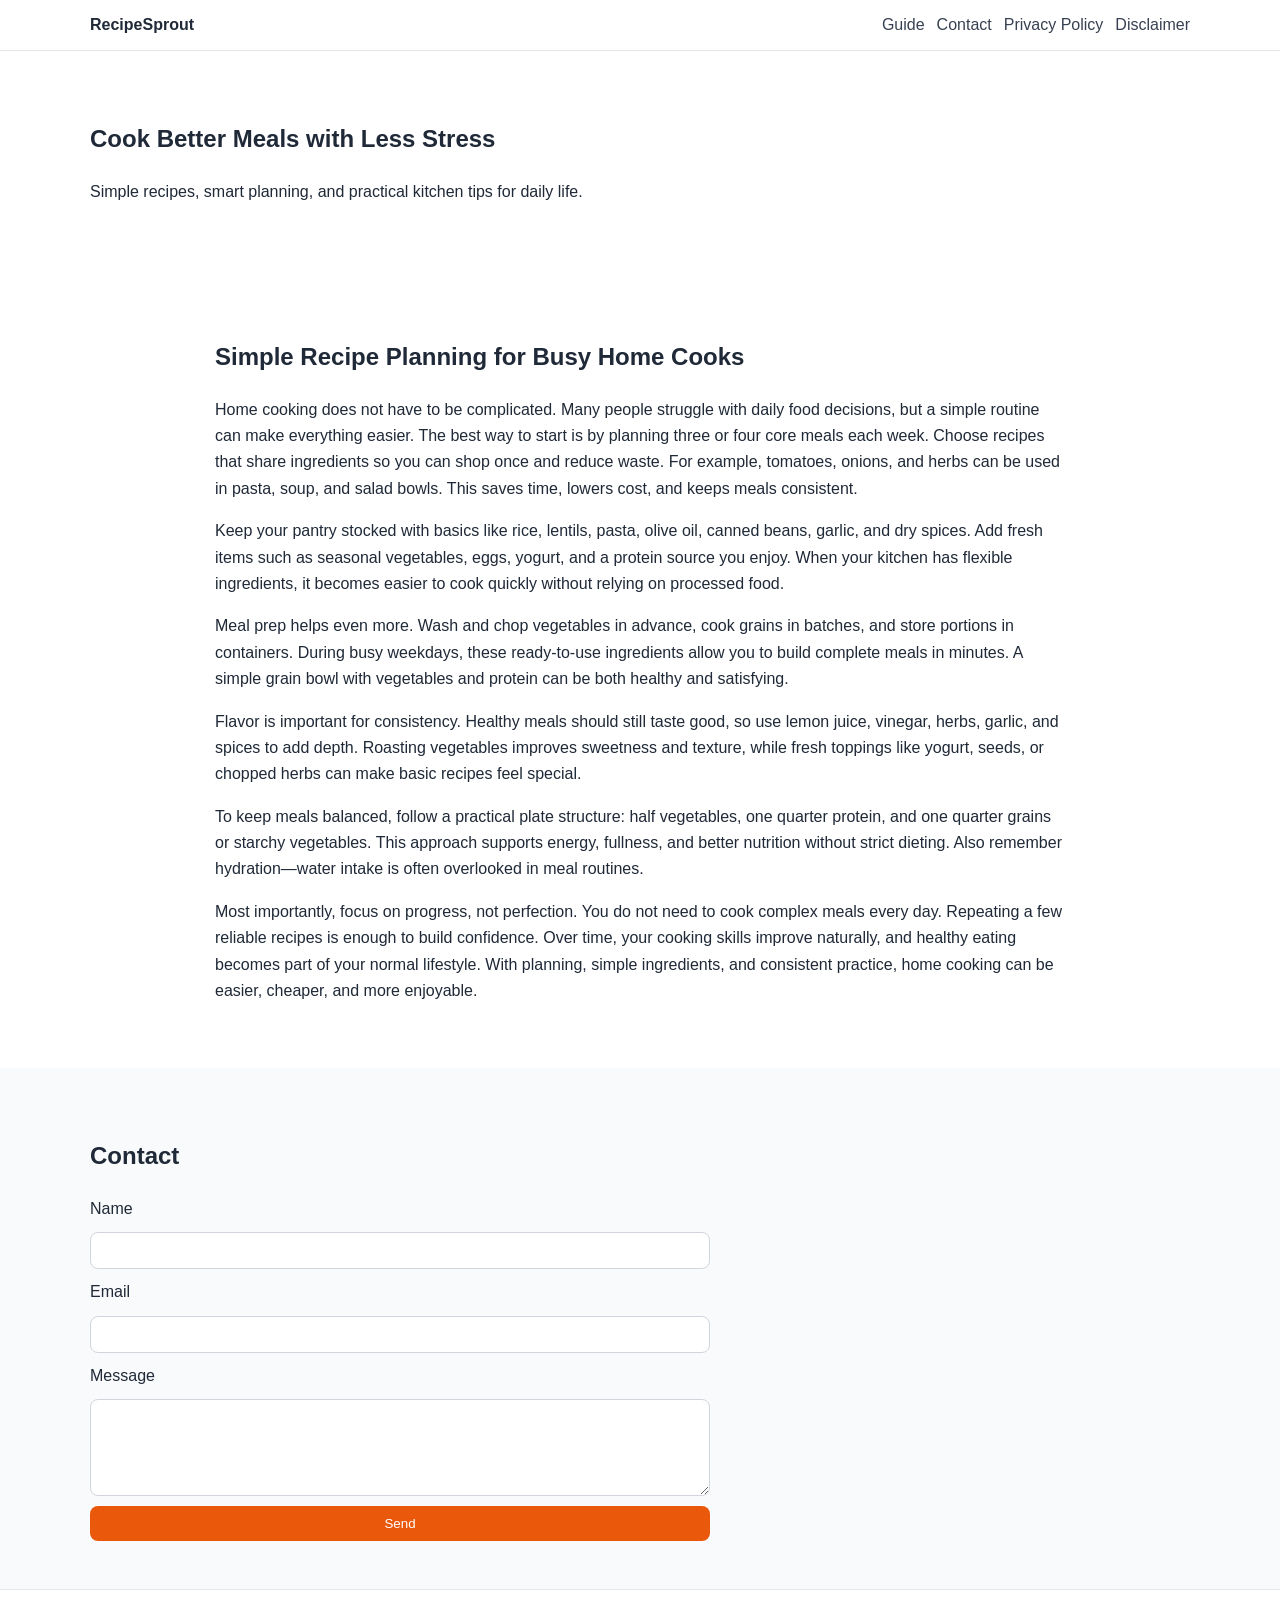
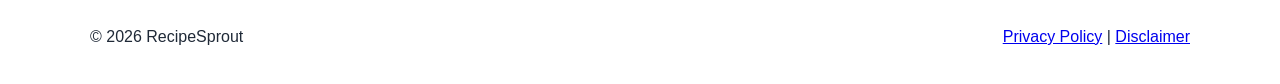
<file: public/index.html>
<!DOCTYPE html>
<html lang="en">
<head>
  <!--Start of Tawk.to Script-->
<script type="text/javascript">
var Tawk_API=Tawk_API||{}, Tawk_LoadStart=new Date();
(function(){
var s1=document.createElement("script"),s0=document.getElementsByTagName("script")[0];
s1.async=true;
s1.src='https://embed.tawk.to/6a30008175c43a1d4bec5220/1jr5o3uv9';
s1.charset='UTF-8';
s1.setAttribute('crossorigin','*');
s0.parentNode.insertBefore(s1,s0);
})();
</script>
<!--End of Tawk.to Script-->
  <meta charset="UTF-8" />
  <meta name="viewport" content="width=device-width, initial-scale=1.0" />
  <title>RecipeSprout | Easy Recipes, Meal Prep & Cooking Tips</title>
  <meta name="description" content="RecipeSprout shares easy recipes, weekly meal prep ideas, and practical cooking tips for busy home kitchens." />
  <meta name="keywords" content="recipe site, easy recipes, meal prep, healthy cooking, quick dinner ideas" />
  <meta name="robots" content="index, follow" />
  <link rel="canonical" href="https://www.example.com/" />
  <meta property="og:title" content="RecipeSprout | Easy Recipes, Meal Prep & Cooking Tips" />
  <meta property="og:description" content="Learn simple home cooking with practical recipes and meal planning guides." />
  <meta property="og:type" content="website" />
  <meta property="og:url" content="https://www.example.com/" />
  <meta property="og:image" content="https://images.unsplash.com/photo-1498837167922-ddd27525d352?auto=format&fit=crop&w=1200&q=80" />
  <meta name="twitter:card" content="summary_large_image" />
  <meta name="twitter:title" content="RecipeSprout | Easy Recipes, Meal Prep & Cooking Tips" />
  <meta name="twitter:description" content="Simple and tasty recipes for everyday cooking." />
  <meta name="twitter:image" content="https://images.unsplash.com/photo-1498837167922-ddd27525d352?auto=format&fit=crop&w=1200&q=80" />
  <link rel="stylesheet" href="style.css" />

  <script type="application/ld+json">
  {
    "@context":"https://schema.org",
    "@type":"WebSite",
    "name":"RecipeSprout",
    "url":"https://www.example.com/",
    "description":"Recipe website with easy recipes and practical cooking tips.",
    "publisher":{"@type":"Organization","name":"RecipeSprout"}
  }
  </script>
</head>
<body>
  <header class="site-header">
    <div class="container nav-wrap">
      <a class="logo" href="index.html">RecipeSprout</a>
      <nav>
        <ul class="nav-links">
          <li><a href="#guide">Guide</a></li>
          <li><a href="#contact">Contact</a></li>
          <li><a href="privacy-policy.html">Privacy Policy</a></li>
          <li><a href="disclaimer.html">Disclaimer</a></li>
        </ul>
      </nav>
    </div>
  </header>

  <main>
    <section class="hero">
      <div class="container">
        <h1>Cook Better Meals with Less Stress</h1>
        <p>Simple recipes, smart planning, and practical kitchen tips for daily life.</p>
      </div>
    </section>

    <section id="guide" class="section">
      <div class="container article">
        <h2>Simple Recipe Planning for Busy Home Cooks</h2>
        <p>
          Home cooking does not have to be complicated. Many people struggle with daily food decisions, but a simple routine can make everything easier. The best way to start is by planning three or four core meals each week. Choose recipes that share ingredients so you can shop once and reduce waste. For example, tomatoes, onions, and herbs can be used in pasta, soup, and salad bowls. This saves time, lowers cost, and keeps meals consistent.
        </p>
        <p>
          Keep your pantry stocked with basics like rice, lentils, pasta, olive oil, canned beans, garlic, and dry spices. Add fresh items such as seasonal vegetables, eggs, yogurt, and a protein source you enjoy. When your kitchen has flexible ingredients, it becomes easier to cook quickly without relying on processed food.
        </p>
        <p>
          Meal prep helps even more. Wash and chop vegetables in advance, cook grains in batches, and store portions in containers. During busy weekdays, these ready-to-use ingredients allow you to build complete meals in minutes. A simple grain bowl with vegetables and protein can be both healthy and satisfying.
        </p>
        <p>
          Flavor is important for consistency. Healthy meals should still taste good, so use lemon juice, vinegar, herbs, garlic, and spices to add depth. Roasting vegetables improves sweetness and texture, while fresh toppings like yogurt, seeds, or chopped herbs can make basic recipes feel special.
        </p>
        <p>
          To keep meals balanced, follow a practical plate structure: half vegetables, one quarter protein, and one quarter grains or starchy vegetables. This approach supports energy, fullness, and better nutrition without strict dieting. Also remember hydration—water intake is often overlooked in meal routines.
        </p>
        <p>
          Most importantly, focus on progress, not perfection. You do not need to cook complex meals every day. Repeating a few reliable recipes is enough to build confidence. Over time, your cooking skills improve naturally, and healthy eating becomes part of your normal lifestyle. With planning, simple ingredients, and consistent practice, home cooking can be easier, cheaper, and more enjoyable.
        </p>
      </div>
    </section>

    <section id="contact" class="section muted">
      <div class="container">
        <h2>Contact</h2>
        <form class="contact-form" action="#" method="post">
          <label>Name</label><input type="text" required />
          <label>Email</label><input type="email" required />
          <label>Message</label><textarea rows="5" required></textarea>
          <button class="btn" type="submit">Send</button>
        </form>
      </div>
    </section>
  </main>

  <footer class="site-footer">
    <div class="container footer-wrap">
      <p>© <span id="year"></span> RecipeSprout</p>
      <p><a href="privacy-policy.html">Privacy Policy</a> | <a href="disclaimer.html">Disclaimer</a></p>
    </div>
  </footer>
  <script src="script.js"></script>
</body>
</html>
</file>
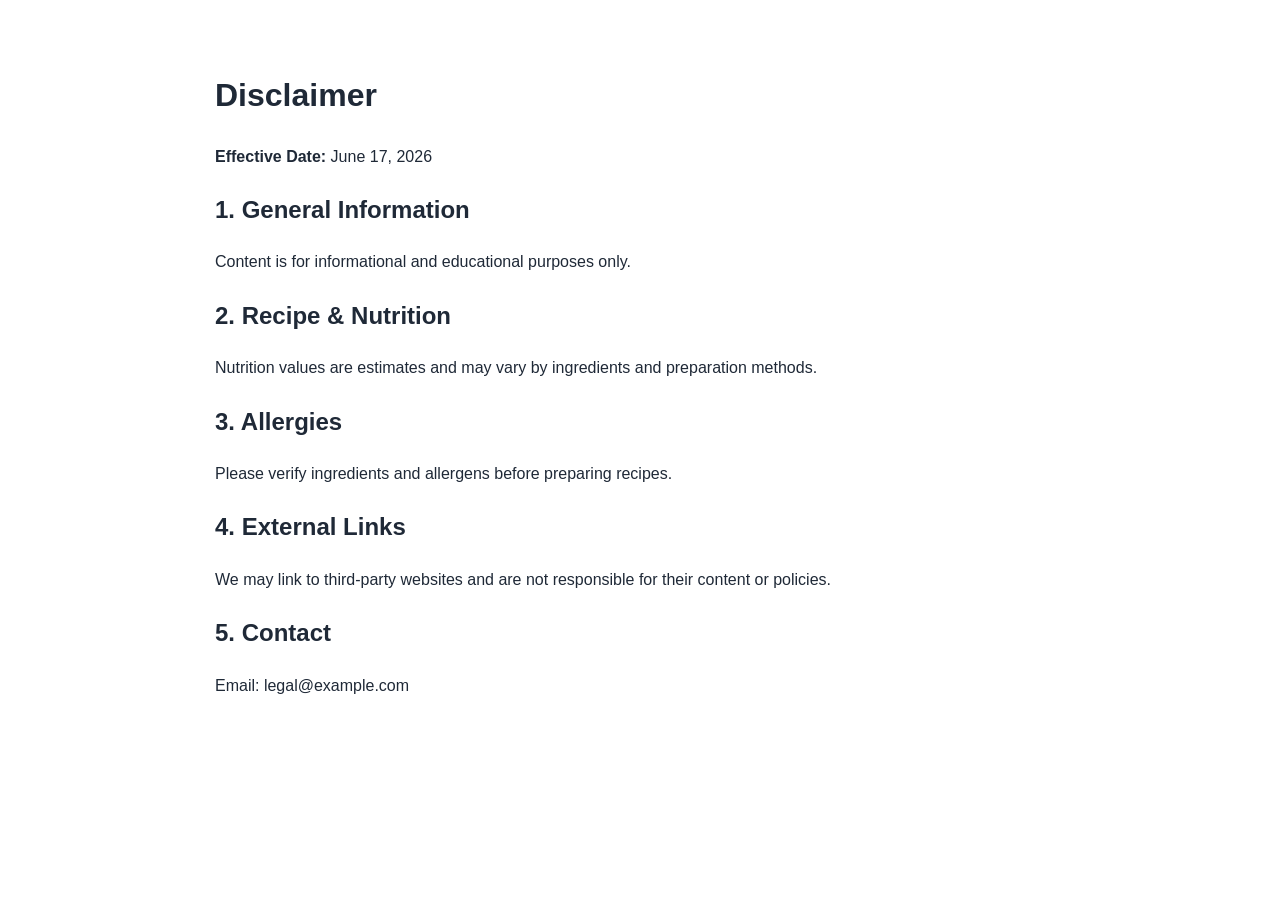
<file: public/disclaimer.html>
<!DOCTYPE html>
<html lang="en">
<head>
  <meta charset="UTF-8" />
  <meta name="viewport" content="width=device-width, initial-scale=1.0"/>
  <title>Disclaimer | RecipeSprout</title>
  <meta name="description" content="RecipeSprout disclaimer for informational recipe and nutrition content." />
  <meta name="robots" content="index, follow" />
  <link rel="canonical" href="https://www.example.com/disclaimer.html" />
  <link rel="stylesheet" href="style.css" />
</head>
<body>
  <main class="section container legal">
    <h1>Disclaimer</h1>
    <p><strong>Effective Date:</strong> June 17, 2026</p>
    <h2>1. General Information</h2>
    <p>Content is for informational and educational purposes only.</p>
    <h2>2. Recipe & Nutrition</h2>
    <p>Nutrition values are estimates and may vary by ingredients and preparation methods.</p>
    <h2>3. Allergies</h2>
    <p>Please verify ingredients and allergens before preparing recipes.</p>
    <h2>4. External Links</h2>
    <p>We may link to third-party websites and are not responsible for their content or policies.</p>
    <h2>5. Contact</h2>
    <p>Email: legal@example.com</p>
  </main>
</body>
</html>
</file>
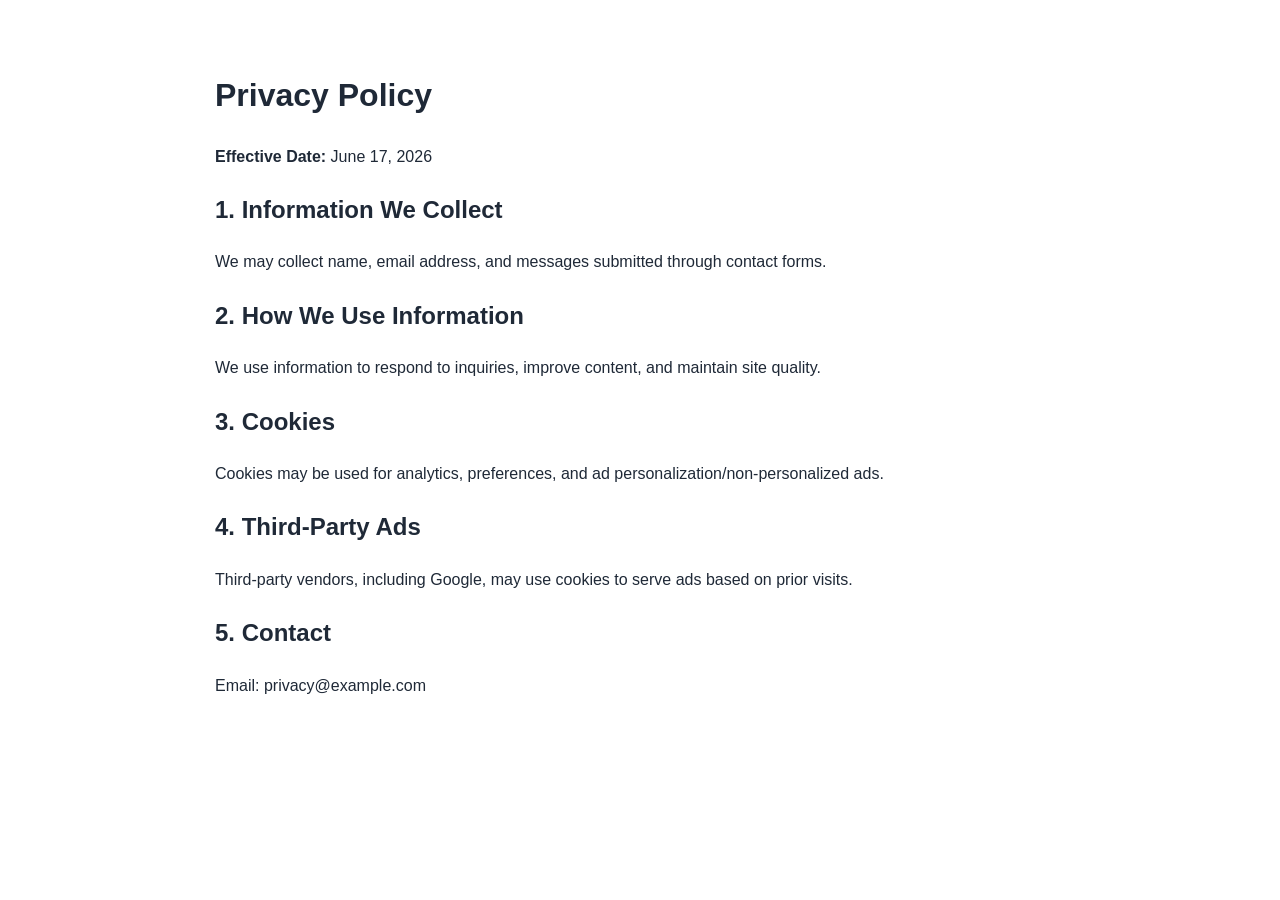
<file: public/privacy-policy.html>
<!DOCTYPE html>
<html lang="en">
<head>
  <meta charset="UTF-8" />
  <meta name="viewport" content="width=device-width, initial-scale=1.0"/>
  <title>Privacy Policy | RecipeSprout</title>
  <meta name="description" content="RecipeSprout privacy policy for data collection, cookies, and advertising." />
  <meta name="robots" content="index, follow" />
  <link rel="canonical" href="https://www.example.com/privacy-policy.html" />
  <link rel="stylesheet" href="style.css" />
</head>
<body>
  <main class="section container legal">
    <h1>Privacy Policy</h1>
    <p><strong>Effective Date:</strong> June 17, 2026</p>
    <h2>1. Information We Collect</h2>
    <p>We may collect name, email address, and messages submitted through contact forms.</p>
    <h2>2. How We Use Information</h2>
    <p>We use information to respond to inquiries, improve content, and maintain site quality.</p>
    <h2>3. Cookies</h2>
    <p>Cookies may be used for analytics, preferences, and ad personalization/non-personalized ads.</p>
    <h2>4. Third-Party Ads</h2>
    <p>Third-party vendors, including Google, may use cookies to serve ads based on prior visits.</p>
    <h2>5. Contact</h2>
    <p>Email: privacy@example.com</p>
  </main>
</body>
</html>
</file>
<file: public/style.css>
:root{--text:#1f2937;--bg:#fff;--muted:#f9fafb;--primary:#ea580c;--border:#e5e7eb}
*{box-sizing:border-box} body{margin:0;font-family:Arial,sans-serif;color:var(--text);background:var(--bg);line-height:1.65}
.container{width:min(1100px,92%);margin:auto}
.site-header{border-bottom:1px solid var(--border);background:#fff;position:sticky;top:0}
.nav-wrap{display:flex;justify-content:space-between;align-items:center;padding:12px 0}
.logo{text-decoration:none;color:var(--text);font-weight:700}
.nav-links{list-style:none;display:flex;gap:12px;margin:0;padding:0}
.nav-links a{text-decoration:none;color:#374151}
.hero{padding:48px 0}
.section{padding:48px 0}
.muted{background:var(--muted)}
.article{max-width:850px}
.contact-form{display:grid;gap:10px;max-width:620px}
input,textarea{padding:10px;border:1px solid #d1d5db;border-radius:8px}
.btn{background:var(--primary);color:#fff;border:none;padding:10px 14px;border-radius:8px;cursor:pointer}
.site-footer{border-top:1px solid var(--border);padding:18px 0}
.footer-wrap{display:flex;justify-content:space-between;flex-wrap:wrap;gap:10px}
.legal{max-width:850px}
</file>
